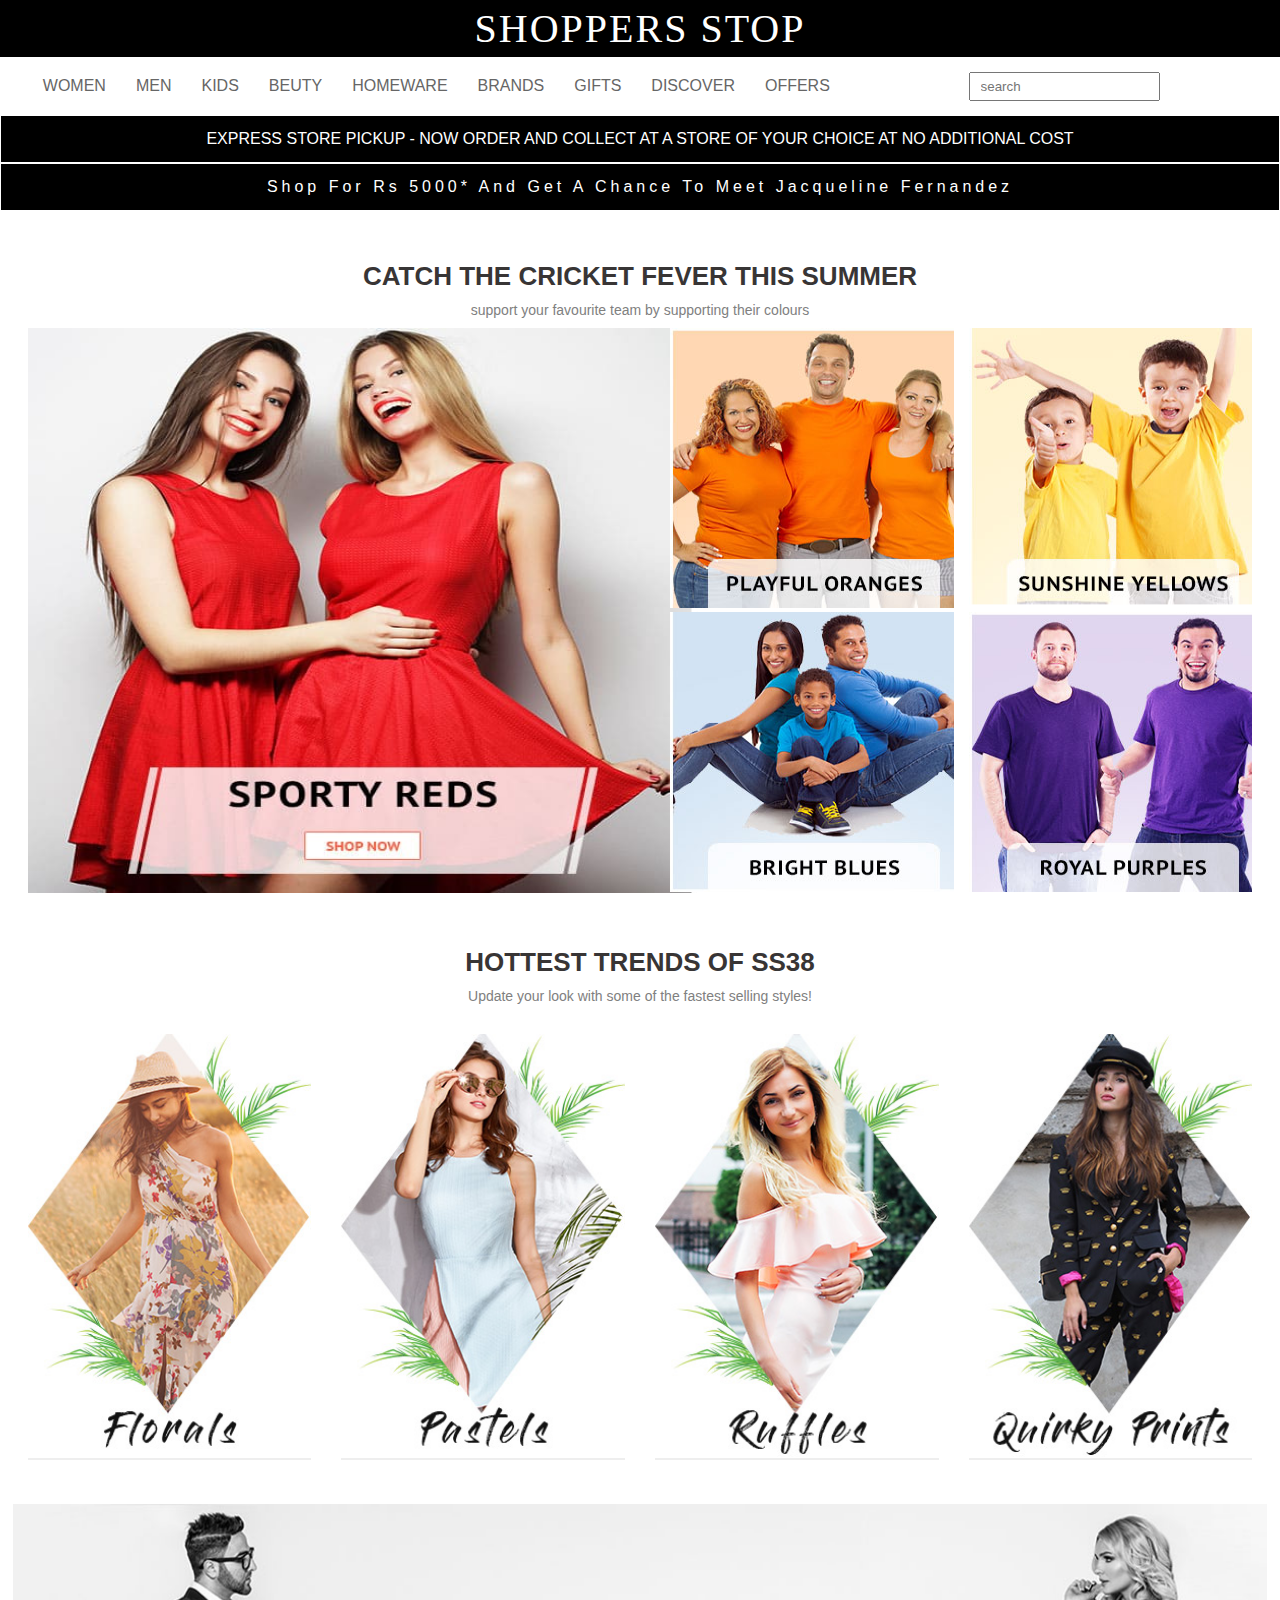
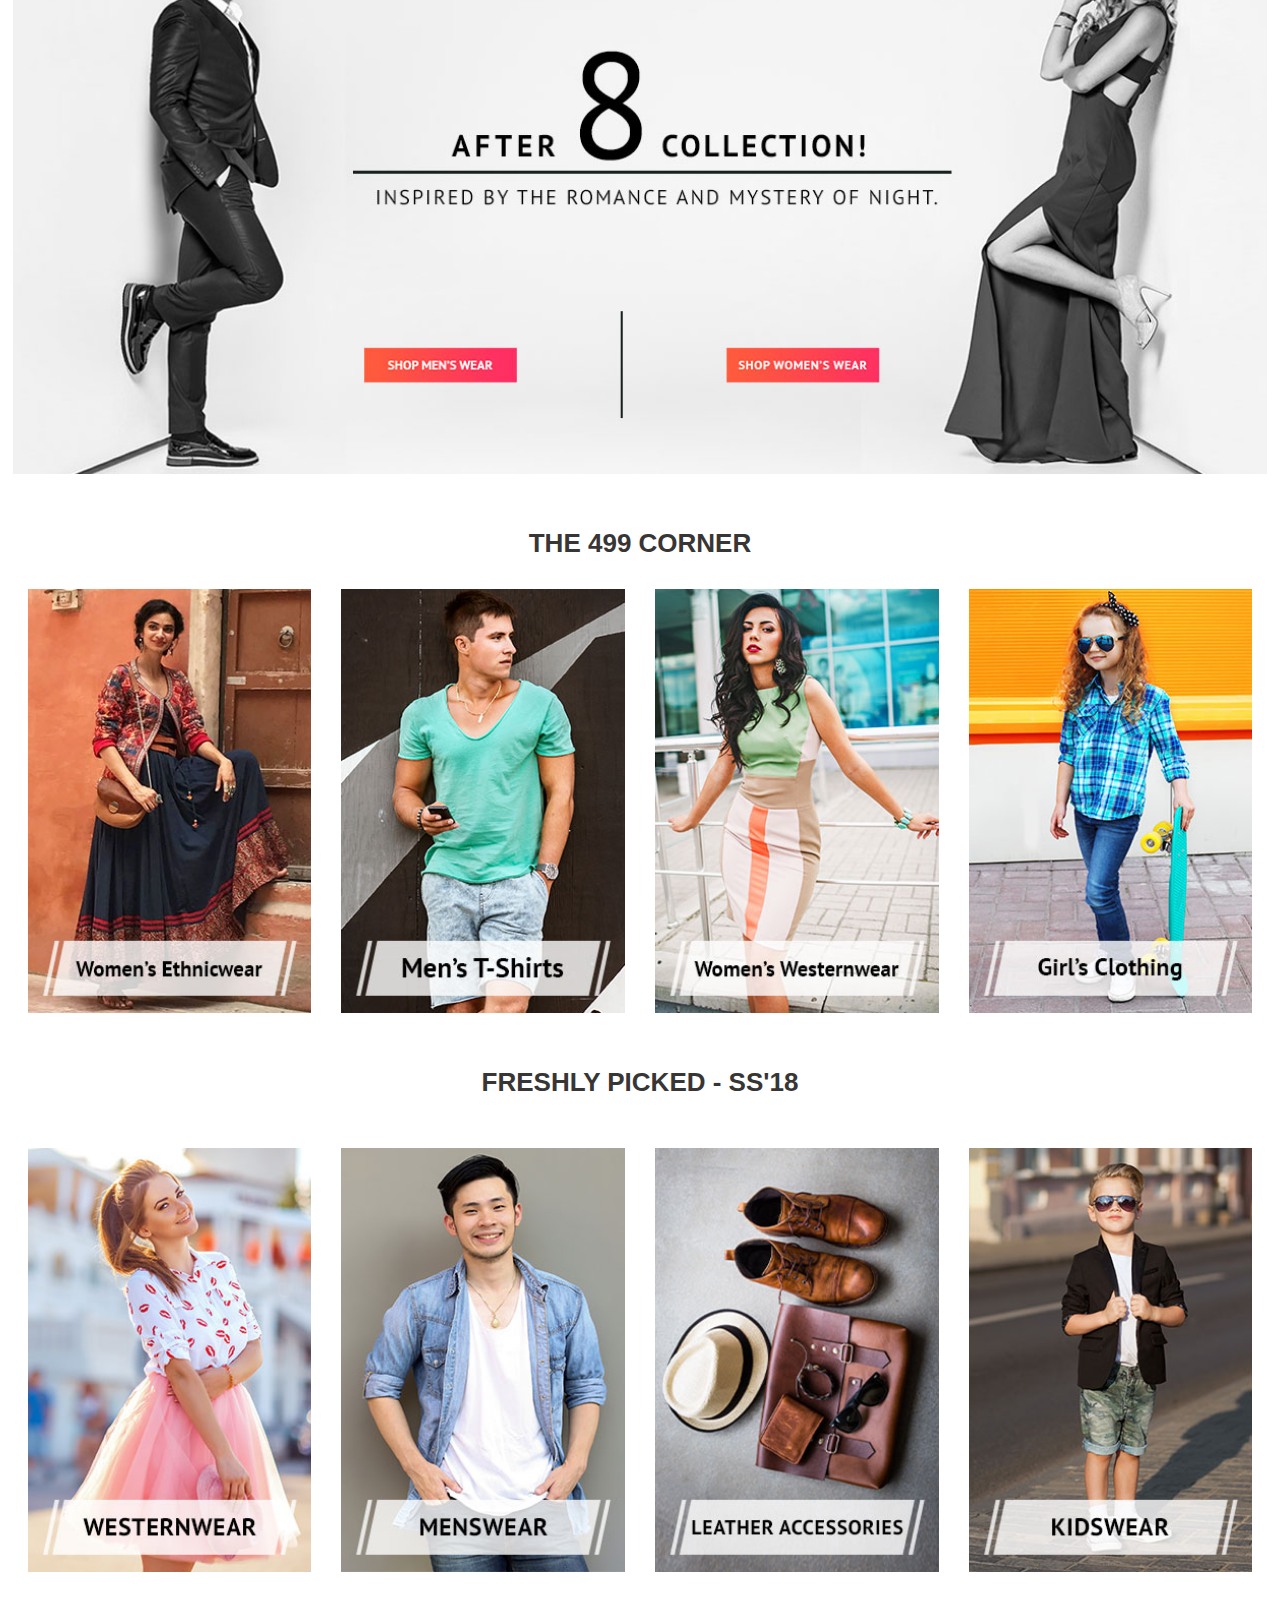
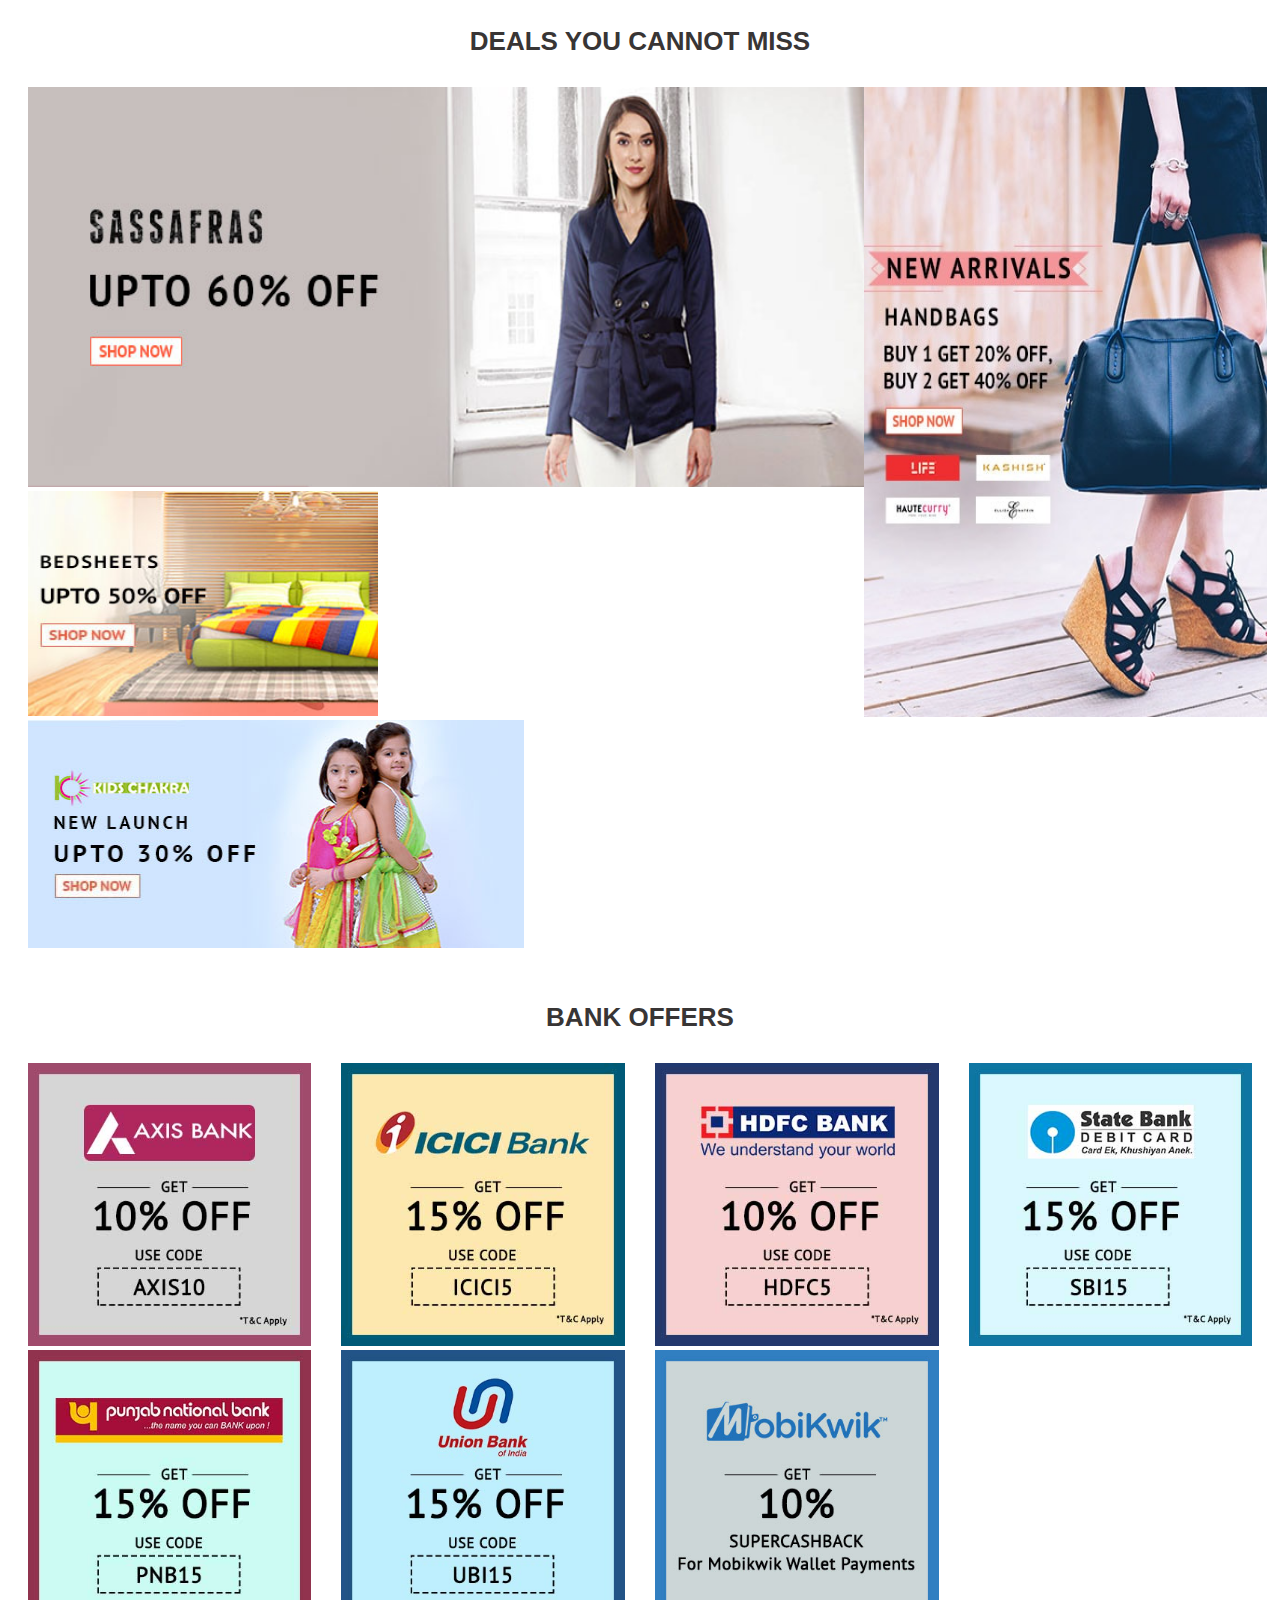
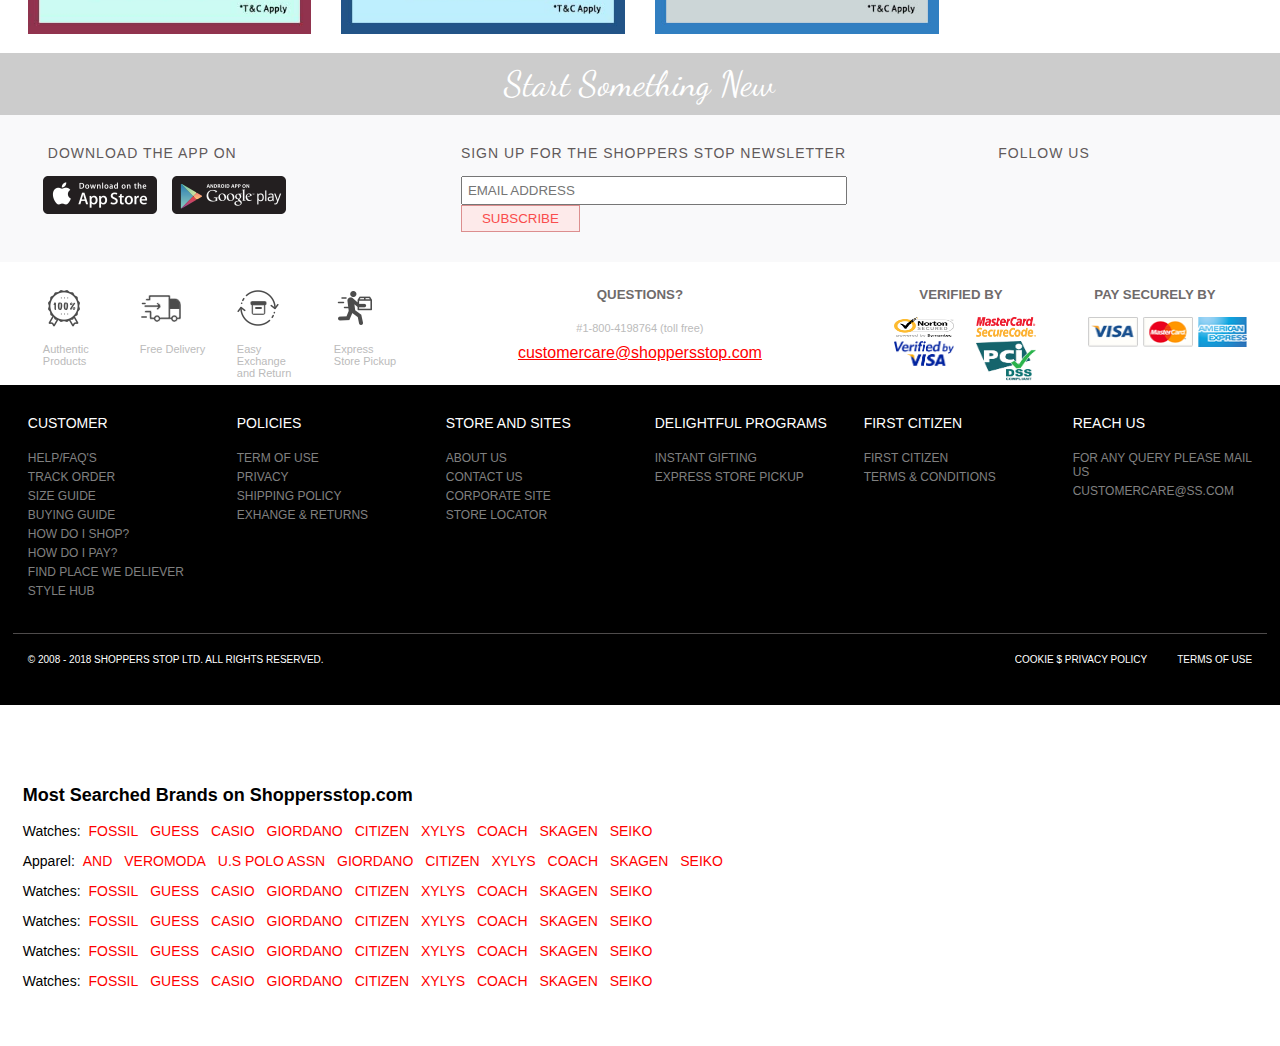
<file: shoppers_index.html>
<!DOCTYPE html>
<html>
<head>
	<link rel="stylesheet" type="text/css" href="general.css">
	<link rel="stylesheet" type="text/css" href="shoppers_index.css">
	<link href="https://fonts.googleapis.com/css?family=Dancing+Script" rel="stylesheet">
</head>
<body>
	<!-- contact -->
	<div class="contact">
		<div class="text-center">shoppers stop</div>
	</div>
	<!-- contact -->

	<!-- tabs -->
	<div class="tabs">
		<div class="container">
			<div class="col-md-9">
				<ul class="tabs_ul">
					<li><a href="#">women</a></li>
					<li><a href="#">men</a></li>
					<li><a href="#">kids</a></li>
					<li><a href="#">beuty</a></li>
					<li><a href="#">homeware</a></li>
					<li><a href="#">brands</a></li>
					<li><a href="#">gifts</a></li>
					<li><a href="#">discover</a></li>
					<li><a href="#">offers</a></li>

				</ul>
			</div>
			<div class="col-md-3">
				<input type="text" class="txt" placeholder="search">
			</div>
		</div>

	</div>
			<div class="tab_class_contents">
				<div class="container">
					<div class="col-md-2">
						<p>new arrivals</p>
						<p>western wear</p>
						<ul>
							<li>tops and tees</li>
							<li>dresses</li>
							<li>jackets</li>
							<li>shirts</li>
							<li>skirts</li>
							<li>plazzos & jumpsuits</li>
							<li>jeans & leggings</li>
							<li>pants</li>
							<li>capris & shorts</li>
							<li>sportswear & swimwear</li>
							<li>scarves & socks</li>
							<li>winterwear</li>
						</ul>
						<p>lingerie & nightwear</p>
						<ul>
							<li>lingerie</li>
							<li>nightwear</li>
						</ul>
					</div>
					<div class="col-md-2">
						<p>indian wear</p>
						<ul>
							<li>kurtas</li>
							<li>salwar & churidar suits</li>
							<li>dress material</li>
							<li>churidar,salwars & dupattas</li>
							<li>sarees & blouses</li>
							<li>lehenga cholis</li>
						</ul>
						<p>maternity</p>
					</div><div class="col-md-2">
						<p>accesories</p>
						<ul>
							<li>watches</li>
							<li>handbags</li>
							<li>wallets & clutches</li>
							<li>fashion accessories</li>
							<li>sunglasses</li>
							<li>travel essentials</li>
							<li>pens & diaries</li>
							<li>reading glasses</li>

						</ul>
						<p>shoes</p>
						<ul>
							<li>flats</li>
							<li>heels</li>
							<li>platforms & wedges</li>
							<li>bellies</li>
							<li>flip flops</li>
							<li>sports shoes</li>
						</ul>
					</div>
					<div class="col-md-2">
						<p>fine jewellery</p>
						<ul>
							<li>gold coins</li>
							<li>rings</li>
							<li>pendants</li>
							<li>earrings</li>
							<li>necklace</li>
						</ul>
						<p>top brands</p>
						<ul>
							<li>rheson</li>
							<li>and</li>
							<li>fratini woman</li>
							<li>haute curry</li>
							<li>stop</li>
							<li>imara</li>
							<li>caprese</li>
							<li>steve madden</li>
						</ul>
					</div>
					<div class="col-md-3">
						<img src="images/Tabs_women_01.jpg">
					</div>
				</div> 
			</div>
			<div class="tab_class_contents">
				<div class="container">
					<div class="col-md-2">
						<p>new arrivals</p>
						<p>clothing</p>
						<ul>
							<li>t-shirts</li>
							<li>shirts</li>
							<li>jeans</li>
							<li>cargos & trousers</li>
							<li>shorts</li>
							<li>sportswear & swimwear</li>
							<li>suits , blazers & ties</li>
							<li>jackets</li>
							<li>kurta pyjama</li>
							<li>socks , caps & handkerchieves</li>
							<li>winterwear</li>
							<li>innerwear</li>

						</ul>
					</div>
					<div class="col-md-2">
						<p>shoes</p>
						<ul>
							<li>formal</li>
							<li>casuals</li>
							<li>sandals</li>
							<li>sports</li>
							<li>slippers & flip flops</li>
							<li>boots</li>
						</ul>
						<P>accessories</P>
						<ul>
							<li>watches</li>
							<li>sunglasses</li>
							<li>wallets</li>
							<li>belts</li>
							<li>travel essentials</li>
							<li>pens & diaries</li>
							<li>cufflilnks</li>
							<li>reading glasses</li>

						</ul>
						<p>jewellery</p>
						<ul>
							<li>gold coins</li>
							<li>artificial & fashion</li>
							<li>fine jewellery</li>
						</ul>
					</div>
					<div class="col-md-2">
						<p>men's fragrance</p>
						<ul>
							<li>perfumes</li>
							<li>deodorants</li>

						</ul>
						<p>men's grooming</p>
						<ul>
							<li>skincare</li>
							<li>shaving</li>
							<li>bath & body</li>
							<li>haircare</li>
						</ul>
						<p>top brands</p>
						<ul>
							<li>being human</li>
							<li>indian terrain</li>
							<li>jacl and jones</li>
							<li>wrogn</li>
							<li>red tape</li>
						</ul>
					</div>
					<div class="col-md-3">
						<img src="images/Tabs_men_01.jpg">

					</div>
					<div class="col-md-3">
						<img src="images/Tabs_men_02.jpg">
					</div>
				</div> 
			</div>
			<div class="tab_class_contents">
				3 Lorem ipsum dolor sit amet, consectetur adipisicing elit, sed do eiusmod
				tempor incididunt ut labore et dolore magna aliqua. 
			</div>
			<div class="tab_class_contents">
				4 Lorem ipsum dolor sit amet, consectetur adipisicing elit, sed do eiusmod
				tempor incididunt ut labore et dolore magna aliqua. 
			</div>
			<div class="tab_class_contents">
				5 Lorem ipsum dolor sit amet, consectetur adipisicing elit, sed do eiusmod
				tempor incididunt ut labore et dolore magna aliqua. 
			</div>
			<div class="tab_class_contents">
				6 Lorem ipsum dolor sit amet, consectetur adipisicing elit, sed do eiusmod
				tempor incididunt ut labore et dolore magna aliqua. 
			</div>
			<div class="tab_class_contents">
				7 Lorem ipsum dolor sit amet, consectetur adipisicing elit, sed do eiusmod
				tempor incididunt ut labore et dolore magna aliqua. 
			</div>
			<div class="tab_class_contents">
				8 Lorem ipsum dolor sit amet, consectetur adipisicing elit, sed do eiusmod
				tempor incididunt ut labore et dolore magna aliqua. 
			</div>
			<div class="tab_class_contents">
				9 Lorem ipsum dolor sit amet, consectetur adipisicing elit, sed do eiusmod
				tempor incididunt ut labore et dolore magna aliqua. 
			</div>

	
	<div class="black_heading_01 text-center">
		express store pickup - Now order and collect at a store of your choice at no additional cost
	</div>
	
	<!-- tabs -->


	<!-- slideshow -->
		
		
	<!-- slideshow -->

	<!-- below_slideshow -->
	
	<div class="black_heading_02 text-center">shop for rs 5000* and get a chance to meet 
		jacqueline fernandez
	</div>
	
	<!-- below_slideshow -->

	<!-- cricket fever -->
	<div class="container">
		<div class="cricket_fever">
			<h2 class="text-center">catch the cricket fever this summer</h2>
			<p class="text-center">support your favourite team by supporting their
				colours
			</p>
			<div class="col-md-6">
				<img src="images/im1_1.jpg" width="670" height="565"">
			</div>
			<!-- <div class="col-md-3">
				<img src="images/im1_2.jpg" class="img-responsive pro-img ">
				<img src="images/im1_3.jpg" class="img-responsive pro-img">
				<div class="blackbox">hello</div>
			</div>
			<div class="col-md-3">
				<img src="images/im1_4.jpg" class="img-responsive ">
				<img src="images/im1_5.jpg" class="img-responsive ">
			</div> -->
			<div class="col-md-6">
				<div class="col-md-6 crick_img">
					<img src="images/im1_2.jpg" height="280" width="308">
					<div class="blackbox"><p>shop now</p></div>
				</div>
				<div class="col-md-6 crick_img">
					<img src="images/im1_3.jpg" height="280" width="308">
					<div class="blackbox"><p>shop now</p></div>
				</div>
				<div class="col-md-6 crick_img">
					<img src="images/im1_4.jpg" height="280" width="308">
					<div class="blackbox"><p>shop now<p></div>

				</div>
				<div class="col-md-6 crick_img">
					<img src="images/im1_5.jpg" height="280" width="308">
					<div class="blackbox"><p>shop now</p></div>
				</div>
			</div>
		</div>
	</div>

	<!-- cricket fever -->

	<!-- hottest trends -->
	<div class="container">
		<div class="hottest_trends">
			<h2 class="text-center">HOTTEST TRENDS OF SS38</h2>
			<p class="text-center">Update your look with some of the fastest selling styles!
			</p>
			<div class="col-md-3">
				<img src="images/im2_1.jpg" class="img-responsive">
			</div>
			<div class="col-md-3">
				<img src="images/im2_2.jpg" class="img-responsive">
			</div>
			<div class="col-md-3">
				<img src="images/im2_3.jpg" class="img-responsive">
			</div>
			<div class="col-md-3">
				<img src="images/im2_4.jpg" class="img-responsive">
			</div>

		</div>
	</div>
	<!-- hottest trends -->

	<!-- after 8 collection -->
	<div class="container">
		<div class="After_8_Collection">
			<img src="images/after_8_collect.jpg" class="img-responsive">
		</div>
	</div>
	<!-- after 8 collection -->

	<!-- 499 corner -->
	<div class="container">
		<div class="corner_499">
			<h2 class="text-center"> the 499 CORNER</h2>
			<div class="col-md-3">
				<img src="images/im3_1.jpg" class="img-responsive">
			</div>
			<div class="col-md-3">
				<img src="images/im3_2.jpg" class="img-responsive">
			</div>
			<div class="col-md-3">
				<img src="images/im3_3.jpg" class="img-responsive">
			</div>
			<div class="col-md-3">
				<img src="images/im3_4.jpg" class="img-responsive">
			</div>

		</div>
	</div>
	<!-- 499 corner -->

	<!-- FRESHLY PICKED - SS'18 -->
	<div class="container">
		<div class="freshly_picked">
			<h2 class="text-center">FRESHLY PICKED - SS'18</h2>
			<div class="col-md-3">
				<img src="images/im4_1.jpg" class="img-responsive">
			</div>
			<div class="col-md-3">
				<img src="images/im4_2.jpg" class="img-responsive">
			</div>
			<div class="col-md-3">
				<img src="images/im4_3.jpg" class="img-responsive">
			</div>
			<div class="col-md-3">
				<img src="images/im4_4.jpg" class="img-responsive">
			</div>

		</div>
	</div>
	<!-- FRESHLY PICKED - SS'18 -->

	<!-- DEALS YOU CANNOT MISS -->
	<div class="container">
		<div class="deals_you_cannot_miss">
			<h2 class="text-center">DEALS YOU CANNOT MISS</h2>
			<div class="col-md-8">
				<img src="images/im5_1.jpg" height="400" width="875">
				<img src="images/im5_2.jpg" width="350" height="225" >
					<img src="images/im5_3.jpg" width="496" height="228">
				<!-- <div class="col-md-12">
					<img src="images/im5_1.jpg" height="400" width="875">

				</div>	
				<div class="col-md-4">
					<img src="images/im5_2.jpg" width="350" height="225" style="border: 1px solid" >
				</div>	
				<div class="col-md-8">
					<img src="images/im5_3.jpg" width="500" height="225" style="margin-left: 76px">
				</div> -->		
			</div>
			<div class="col-md-4">
				<img src="images/im5_4.jpg" width="410" height="630">
			</div>

		</div>
	</div>
	<!-- DEALS YOU CANNOT MISS -->

	<!-- lower slider -->
<!-- 	<div class="gallery container">
		<div class="mainslide">
			<div class="container slider">
				<div class="col-md-6">
					<img src="images/lowerSlider_01.jpg" class="img-responsive">
					<h2 class="text-center">Summer Wedding Styles To Flaunt This Season</h2>
					<p class="text-center">The wedding season is back, you’ll probably face the same old dilemma of outfit choices. Make your attendance at t ...</p>
					<button>read more</button>

				</div>
				<div class="col-md-6">
					<img src="images/lowerSlider_01.jpg" class="img-responsive">
					<h2 class="text-center">Summer Wedding Styles To Flaunt This Season</h2>
					<p class="text-center">The wedding season is back, you’ll probably face the same old dilemma of outfit choices. Make your attendance at t ...</p>
					<button>read more</button>

				</div>
			</div>
			<div class="container slider">
				<div class="col-md-6">
					<img src="images/lowerSlider_01.jpg" class="img-responsive">
					<h2 class="text-center">Summer Wedding Styles To Flaunt This Season</h2>
					<p class="text-center">The wedding season is back, you’ll probably face the same old dilemma of outfit choices. Make your attendance at t ...</p>
					<button>read more</button>

				</div>
				<div class="col-md-6">
					<img src="images/lowerSlider_01.jpg" class="img-responsive">
					<h2 class="text-center">Summer Wedding Styles To Flaunt This Season</h2>
					<p class="text-center">The wedding season is back, you’ll probably face the same old dilemma of outfit choices. Make your attendance at t ...</p>
					<button>read more</button>

				</div>
			</div>
		</div>
		<div class="circles">
	  		<span>1</span>
	  		<span>2</span>
	  		<span>3</span>

	  	</div>
	</div> -->
	<!-- lower slider -->
	<!-- bank offers -->
	<div class="container">
		<div class="bank_offers">
			<h2 class="text-center">bank offers</h2>
			<div class="col-md-3">
				<img src="images/bank01.jpg" class="img-responsive">
			</div>
			<div class="col-md-3">
				<img src="images/bank02.jpg" class="img-responsive">
			</div>
			<div class="col-md-3">
				<img src="images/bank03.jpg" class="img-responsive">
			</div>
			<div class="col-md-3">
				<img src="images/bank04.jpg" class="img-responsive">
			</div>
			<div class="col-md-3">
				<img src="images/bank05.jpg" class="img-responsive">
			</div>
			<div class="col-md-3">
				<img src="images/bank06.jpg" class="img-responsive">
			</div>
			<div class="col-md-3">
				<img src="images/bank07.jpg" class="img-responsive">
			</div>

		</div>
	</div>
	<!-- bank offers -->

	<!-- footer -->
		  
	<div class="footer_01">
		<div class="container">
			<p class="text-center">Start Something New</p>
		</div>
	</div>
	<div class="footer_02">
		<div class="container">
			<div class="col-md-4">
				<p style="padding-left: 20px">download the app on</p>
				<div class="col-md-4">
					<img src="images/app-store-icon.png">
				</div>
				<div class="col-md-4">
					<img src="images/google-play-icon.png">
				</div>
			</div>
			<div class="col-md-8">
				<div class="col-md-8">
					<p>SIGN UP FOR THE SHOPPERS STOP NEWSLETTER</p>
					<div class="subscription">
						<input type="text" class="Email" placeholder="email address">
						<button class="subscribe">subscribe</button>
					</div>
				</div>
				<div class="col-md-4">
					<p>FOLLOW US</p>
				</div>
			</div>
		</div>
	</div>
	<div class="footer_03">
		<div class="container">
				<div class="col-md-4">
					<div class="col-md-3">
						<img src="images/im100%.png" class="img_size">
						<p>Authentic Products</p>
					</div>
					<div class="col-md-3">
						<img src="images/free-delivery.png" class="img_size">
						<p>Free Delivery</p>
					</div>
					<div class="col-md-3">
						<img src="images/exchange-return.png" class="img_size">
						<p>Easy Exchange and Return</p>
					</div>
					<div class="col-md-3">
						<img src="images/express-store-pickup.png" class="img_size">
						<p>Express Store Pickup</p>
					</div>

				</div>
				<div class="col-md-4 text-center border_right">
					<h5>questions?</h5>
					<p class="tollFree" style="padding-bottom: 10px">#1-800-4198764 (toll free)</p>
					<a href="#">customercare@shoppersstop.com</a>
				</div>
				<div class="col-md-4  text-center">
					<div class="col-md-6">
						<h5 style="padding-bottom: 15px">VERIFIED BY</h5>
						<div class="col-md-6 ">
							<img src="images/norton.png" width="60" height="20">
						</div>
						<div class="col-md-6">
							<img src="images/mcsl.png" width="60" height="20">
						</div>
						<div class="col-md-6">
							<img src="images/verified-by-visa.png" width="60" height="25">
						</div>
						<div class="col-md-6">
							<img src="images/pci-dss.png" width="60" height="40">
						</div>
					</div>
					<div class="col-md-6">
						<h5 style="padding-bottom: 15px">PAY SECURELY BY</h5>
						<div class="col-md-4">
							<img src="images/visa_img.png" width="50" height="30" >
						</div>
						<div class="col-md-4">
							<img src="images/master-card.png" width="50" height="30">
						</div>
						<div class="col-md-4">
							<img src="images/american-express.png" width="50" height="30">
						</div>
				</div>
		</div>
	</div>
	<div class="footer_04">
		<div class="container">
			<div class="upper_footer_04">
				<div class="col-md-2">
					<p class="headings">CUSTOMER</p>
					<ul>
						<li><p>help/faq's</p></li>
						<li><p>track order</p></li>
						<li><p>size guide</p></li>
						<li><p>buying guide</p></li>
						<li><p>how do i shop?</p></li>
						<li><p>how do i pay?</p></li>
						<li><p>find place we deliever</p></li>
						<li><p>style hub</p></li>

					</ul>
				</div>
				<div class="col-md-2">
					<p class="headings">POLICIES</p>
					<ul>
						<li><p>term of use</p></li>
						<li><p>privacy</p></li>
						<li><p>shipping policy</p></li>
						<li><p>exhange & returns</p></li>
					</ul>
				</div>
				<div class="col-md-2">
					<p class="headings">STORE AND SITES</p>
					<ul>
						<li><p>about us</p></li>
						<li><p>contact us</p></li>
						<li><p>corporate site</p></li>
						<li><p>store locator</p></li>
					</ul>
				</div>
				<div class="col-md-2">
					<p class="headings">DELIGHTFUL PROGRAMS</p>
					<ul>
						<li><p>instant gifting</p></li>
						<li><p>express store pickup</p></li>
					</ul>
				</div>
				<div class="col-md-2">
					<p class="headings">FIRST CITIZEN</p>
					<ul>
						<li><p>FIRST CITIZEN</p></li>
						<li><p>terms & conditions</p></li>
					</ul>
				</div>
				<div class="col-md-2">
					<p class="headings">REACH US</p>
					<ul>
						<li><p>for any query please mail us</p></li>
						<li><p>customercare@ss.com</p></li>
					</ul>
				</div>

			</div>	
			<div class="lower_footer_04">
				<div class="col-md-6">
					<p>© 2008 - 2018 SHOPPERS STOP LTD. ALL RIGHTS RESERVED.</p>
				</div>
				<div class="col-md-6">
					<ul>
						<li><p>TERMS OF USE<p></li>
						<li style="padding-right: 30px"><p>COOKIE $ PRIVACY POLICY<p></li>
					</ul>
				</div>
			</div>
		</div>
	</div>
	<div class="footer_05">
		<div class="container">
			<div class="footer_05_heading">Most Searched Brands on Shoppersstop.com</div>
			<p>
				Watches:
				<a href="#"> fossil</a>
				<a href="#">guess</a>
				<a href="#">casio</a>
				<a href="#">giordano</a>
				<a href="#">citizen</a>
				<a href="#">xylys</a>
				<a href="#">coach</a>
				<a href="#">skagen</a>
				<a href="#">seiko</a>
			</p>
			<p>
				Apparel:
				<a href="#">and</a>
				<a href="#">veromoda</a>
				<a href="#">u.s polo assn</a>
				<a href="#">giordano</a>
				<a href="#">citizen</a>
				<a href="#">xylys</a>
				<a href="#">coach</a>
				<a href="#">skagen</a>
				<a href="#">seiko</a>
			</p>
			<p>
				Watches:
				<a href="#">fossil</a>
				<a href="#">guess</a>
				<a href="#">casio</a>
				<a href="#">giordano</a>
				<a href="#">citizen</a>
				<a href="#">xylys</a>
				<a href="#">coach</a>
				<a href="#">skagen</a>
				<a href="#">seiko</a>
			</p>
			<p>
				Watches:
				<a href="#">fossil</a>
				<a href="#">guess</a>
				<a href="#">casio</a>
				<a href="#">giordano</a>
				<a href="#">citizen</a>
				<a href="#">xylys</a>
				<a href="#">coach</a>
				<a href="#">skagen</a>
				<a href="#">seiko</a>
			</p>
			<p>
				Watches:
				<a href="#">fossil</a>
				<a href="#">guess</a>
				<a href="#">casio</a>
				<a href="#">giordano</a>
				<a href="#">citizen</a>
				<a href="#">xylys</a>
				<a href="#">coach</a>
				<a href="#">skagen</a>
				<a href="#">seiko</a>
			</p>
			<p>
				Watches:
				<a href="#">fossil</a>
				<a href="#">guess</a>
				<a href="#">casio</a>
				<a href="#">giordano</a>
				<a href="#">citizen</a>
				<a href="#">xylys</a>
				<a href="#">coach</a>
				<a href="#">skagen</a>
				<a href="#">seiko</a>
			</p>

		</div>
	</div>
	<!-- footer -->
	<script type="text/javascript" src="jquery-3.3.1.min.js"></script>
	<script type="text/javascript" src="shoppers_index.js"></script>


</body>
</html>
</file>
<file: general.css>
*{margin:0;padding:0;}
	body{font-size:16px;font-family:arial;color:#000000;background:#ffffff;}
@media screen and (max-width: :767){
	.container{width:98%;}
	.col-xs-1{width:calc(8.33% - 30px)}
	.col-xs-2{width:calc(16.66% - 30px)}
	.col-xs-3{width:calc(25% - 30px)}
	.col-xs-4{width:calc(33.33% - 30px)}
	.col-xs-5{width:calc(41.66% - 30px)}
	.col-xs-6{width:calc(50% - 30px)}
	.col-xs-7{width:calc(58.33% - 30px)}
	.col-xs-8{width:calc(66.66% - 30px)}
	.col-xs-9{width:calc(75% - 30px)}
	.col-xs-10{width:calc(83.33% - 30px)}
	.col-xs-11{width:calc(91.66% - 30px)}
	.col-xs-1,.col-xs-2,.col-xs-3,.col-xs-4,.col-xs-5,.col-xs-6,.col-xs-7,.col-xs-8,.col-xs-9,.col-xs-10,.col-xs-11{float:left;padding:0 15px;}

}
@media screen and (min-width:768px) and (max-width:991px){
	.container{width:98%;}
	.col-sm-1{width:calc(8.33% - 30px)}
	.col-sm-2{width:calc(16.66% - 30px)}
	.col-sm-3{width:calc(25% - 30px)}
	.col-sm-4{width:calc(33.33% - 30px)}
	.col-sm-5{width:calc(41.66% - 30px)}
	.col-sm-6{width:calc(50% - 30px)}
	.col-sm-7{width:calc(58.33% - 30px)}
	.col-sm-8{width:calc(66.66% - 30px)}
	.col-sm-9{width:calc(75% - 30px)}
	.col-sm-10{width:calc(83.33% - 30px)}
	.col-sm-11{width:calc(91.66% - 30px)}
	.col-sm-1,.col-sm-2,.col-sm-3,.col-sm-4,.col-sm-5,.col-sm-6,.col-sm-7,.col-sm-8,.col-sm-9,.col-sm-10,.col-sm-11{float:left;padding:0 15px;}

}

@media screen and (min-width:992px) and (max-width:1999px){
	.container{width:970px;}
	.col-md-1{width:calc(8.33% - 30px)}
	.col-md-2{width:calc(16.66% - 30px)}
	.col-md-3{width:calc(25% - 30px)}
	.col-md-4{width:calc(33.33% - 30px)}
	.col-md-5{width:calc(41.66% - 30px)}
	.col-md-6{width:calc(50% - 30px)}
	.col-md-7{width:calc(58.33% - 30px)}
	.col-md-8{width:calc(66.66% - 30px)}
	.col-md-9{width:calc(75% - 30px)}
	.col-md-10{width:calc(83.33% - 30px)}
	.col-md-11{width:calc(91.66% - 30px)}
	.col-md-1,.col-md-2,.col-md-3,.col-md-4,.col-md-5,.col-md-6,.col-md-7,.col-md-8,.col-md-9,.col-md-10,.col-md-11{float:left;padding:0 15px;}

}

@media screen and (min-width:1200px){
	.container{width:98%;}
	.col-lg-1{width:calc(8.33% - 30px)}
	.col-lg-2{width:calc(16.66% - 30px)}
	.col-lg-3{width:calc(25% - 30px)}
	.col-lg-4{width:calc(33.33% - 30px)}
	.col-lg-5{width:calc(41.66% - 30px)}
	.col-lg-6{width:calc(50% - 30px)}
	.col-lg-7{width:calc(58.33% - 30px)}
	.col-lg-8{width:calc(66.66% - 30px)}
	.col-lg-9{width:calc(75% - 30px)}
	.col-lg-10{width:calc(83.33% - 30px)}
	.col-lg-11{width:calc(91.66% - 30px)}
	.col-lg-1,.col-lg-2,.col-lg-3,.col-lg-4,.col-lg-5,.col-lg-6,.col-lg-7,.col-lg-8,.col-lg-9,.col-lg-10,.col-lg-11{float:left;padding:0 15px;}

}

.container{margin:auto;}
.container:after{display:block;content:"";clear:both;}
.img-responsive{width:100%;height:auto;}
.pull-right{float:right}
.text-left{text-align:left}
.text-right{text-align:right}
.text-center{text-align:center}
.text-justify{text-align:justify}
</file>
<file: shoppers_index.css>
.contact {background: #000000;color: #ffffff;font-size: 40px;text-transform: uppercase;
font-family: halvetica;font-weight: normal;letter-spacing: 2px;padding: 5px 0;
cursor:pointer; /*border:1px solid pink;*/}
.tabs{overflow: auto;/*border:1px solid;*/}
.tabs_ul{list-style: none;/*border:1px solid green;*/overflow: auto;font-size: 16px;
text-transform: uppercase;}
.tabs_ul li a{text-decoration: none;/*border:1px solid;*/
	padding: 20px 15px;float: left;color: #666666}
.tabs_ul li a:hover{border-bottom: 4px solid #ff5d3b;}
 .tab_class_contents{/*border:1px solid #eeeeee;*/padding:10px;margin-bottom: 20px;
 	background: #f9f9fa;padding-top: 30px}
 .tab_class_contents li{color: #999;font-size: 13px;text-transform: capitalize;
 	margin: 5px 0;list-style: none;letter-spacing: 0.5px;cursor: pointer;}
 .tab_class_contents li:hover{color: #ff5d3b}
 .tab_class_contents img{margin-top: 15px;}
 .tab_class_contents p{text-transform: uppercase;font-size: 14px;font-weight: bold;
 	/*border:1px solid;*/padding-top: 15px;padding-bottom: 5px;color: #333;
 	cursor: pointer;}
 .txt{margin-top: 15px;padding: 5px 0;padding-left: 10px;}
 .black_heading_01{background: #000000;padding: 14px 0;text-transform: uppercase;
 	border:1px solid #ffffff;color: #ffffff;font-size: 16px;cursor: pointer;
 	overflow: auto;cursor: pointer;}
.black_heading_02{background: #000000;padding: 14px 0;text-transform: capitalize;
 	border:1px solid #ffffff;color: #ffffff;font-size: 16px;cursor: pointer;
 	letter-spacing: 4px;overflow: auto;/*border:1px solid pink;*/overflow: auto;
 	cursor: pointer;}
 .cricket_fever p{color: gray;font-size: 14px}
 .cricket_fever h2, .hottest_trends h2,.corner_499 h2,.freshly_picked h2,
 .deals_you_cannot_miss h2,.bank_offers h2
 {text-transform: uppercase;color: #383535;
 	padding-top: 50px;font-size:26px }
 .cricket_fever p {padding: 10px 0}
 .cricket_fever {/*border:1px solid;*/ overflow: auto;}
 .crick_img {position: relative;overflow: hidden;}
 
  .blackbox{position: absolute;background: rgba(0, 0, 0, 0.7);  
 color: #f1f1f1; width: 308px;height: 280px;z-index: 2;bottom: 0;top: 0;
 }
.blackbox p{text-transform: uppercase;font-size: 30px;text-align: center;font-weight: bold;
 color: white;/*border:1px solid red;*/margin-top: 120px}
 .hottest_trends p{padding-top: 10px;padding-bottom: 30px;color: gray;font-size: 14px}
 .hottest_trends img{border-bottom: 2px solid #eee;}
 .After_8_Collection{padding-top: 40px}
 .corner_499 h2{padding-bottom: 30px}
 .freshly_picked h2{padding-bottom: 50px}
 .deals_you_cannot_miss{/*border:1px solid;*/overflow: auto}
.deals_you_cannot_miss h2,.bank_offers h2{padding-bottom: 30px}
.bank_offers{/*border:1px solid;*/overflow: auto;margin-bottom: 15px}
.footer_01 p{font-family: 'Dancing Script', cursive;
font-size: 35px;padding: 10px 0;color: #fff;}
.footer_01{background: #ccc;}
.footer_02{background: #f9f9fa;/*border:1px solid;*/overflow: auto;padding-top: 30px;
padding-bottom: 30px}
.footer_02 p{text-transform: uppercase;font-size: 14px;letter-spacing: 1px;
color: #615a5a;padding-bottom: 15px}
.footer_02 .Email{padding: 5px ;padding-right: 200px;text-transform: uppercase;}
.footer_02 .subscribe{padding: 5px 20px;text-transform: uppercase;color: #f94c4c;
background:#fdeaea;border:1px solid #dc8e8e;}
/*.subscription{padding-top: 15px}*/
.footer_03{overflow: auto;margin-bottom: 50px;padding-top: 25px;}
/*.footer_03 .img_size{height: 40px;width: 40px;}*/
.footer_03 .col-md-4 p{font-size: 11px;color: #bbb;padding-top: 10px}
.tollFree{font-size: 14px;color: gray}
.footer_03 h5{font-weight: bold;text-transform: uppercase;color: #6f6b6b;
padding-bottom:10px}
.footer_03 a{color: red;padding-top: 10px}
/*.footer_03 .border_right{border: 1px solid lightgray;overflow: auto;}*/
/*.footer_03 .col-md-2{overflow: auto;}*/
.footer_04{background: black;overflow: auto;padding: 30px 0;}
.footer_04 li{list-style: none;}
.footer_04 .headings{color: #fff;font-size: 14px;padding-bottom: 20px}
.footer_04 p{font-size: 12px;color: gray;text-transform: uppercase;padding-bottom: 5px}
.lower_footer_04{color: white;overflow: auto;padding-top: 20px;}
.upper_footer_04{overflow: auto;padding-bottom: 30px;border-bottom: 1px solid #4e4b4b}
.lower_footer_04 li{float: right;}
.lower_footer_04 li{overflow: auto;}
.lower_footer_04 p{color: white;font-size: 10px}
.footer_05 a{text-decoration: none;text-transform: uppercase;
	font-size: 14px;padding: 0 4px}
.footer_05 p{font-size: 14px;padding: 7px 0}
.footer_05{padding-top: 80px;/*border:1px solid;*/padding-left: 10px}
.footer_05_heading {padding-bottom: 10px;font-weight: bold;font-size: 18px;
/*border:1px solid;*/}
/*.slider .col-md-6{border:1px solid;}*/
.gallery{position: relative;}
/*.mainslide{border:1px solid red;}*/
.circles{position: absolute;bottom: 20px;width:100%;z-index: 12;text-align: center;
padding: 10px 0}
.circles span{background: #f1f1f1;width: 30px;height: 30px;border-radius: 50%;
display: inline-block;cursor: pointer;}
.circles span:first-child{background: #c1c1c1}
img{cursor: pointer;}
</file>
